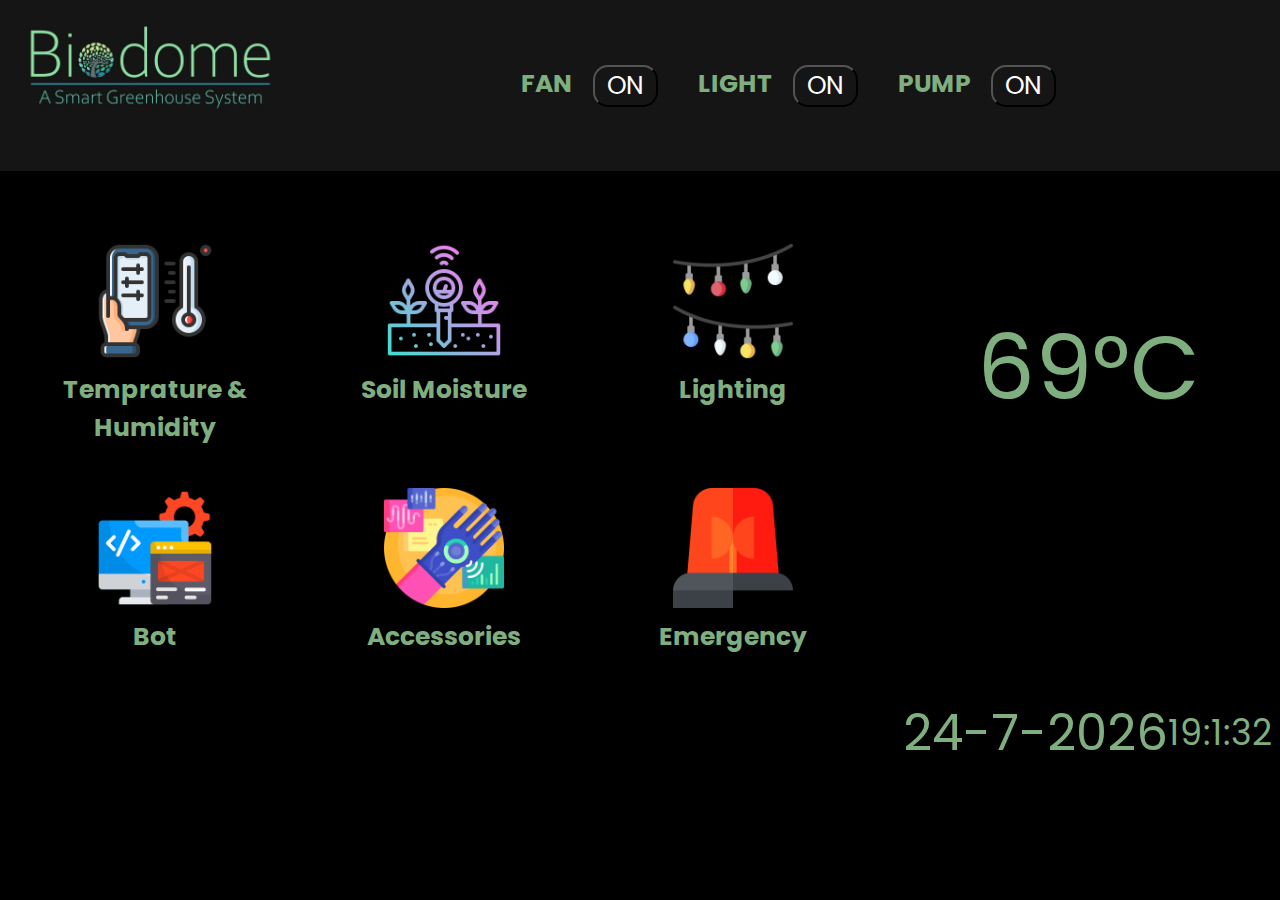
<file: index.html>
<!DOCTYPE html>
<html lang="en">
<head>
  <meta charset="UTF-8">
  <meta http-equiv="X-UA-Compatible" content="IE=edge">
  <meta name="viewport" content="width=device-width, initial-scale=1.0">
  <title>Bio-Me</title>
  <link rel="stylesheet" href="style.css">
 
</head>
<body>


  <div class="navbar">
<div class="image">
  <a href="index.html"><img src="images/logo.png" alt="" ></a>
</div>

<ul>
  <li class="icon"><h3>FAN</h3><button id="btn1">ON</button></li>
  <li class="icon"><h3>LIGHT</h3><button id="btn2">ON</button></li>
  <li class="icon"><h3>PUMP</h3><button id="btn3">ON</button></li>
  </ul>

</div>



<!-- ------content------- -->

<div class="box">

<div class="box1">
<div class="row">
  <div class="col">
    <!-- <img src="images/temp.png" alt=""> -->
    <h3><a href="temp.html"> <img src="images/humidity.png" alt="">Temprature & Humidity</a></h3>
  </div>
  <div class="col">
    <h3><a href="soil-moisture.html">  <img src="images/soil-analysis.png" alt="">Soil Moisture</a></h3>
  </div>
  <div class="col">
    <h3><a href="lighting.html"><img src="images/lighting.png" alt="">Lighting </a></h3>
  </div>
  <div class="col">
    <h3><a href="https://play.google.com/store/apps/details?id=com.schneewittchen.rosandroid"><img src="images/app-developement.png" alt="">Bot</a></h3>
  </div>
  <div class="col">
    <h3><a href="accessories.html"><img src="images/smart-glove.png" alt="">Accessories</a></h3>
  </div>
  <div class="col">
    <h3><a href="emergency.html"><img src="images/alarm.png" alt="">Emergency</a></h3>
  </div>
  
</div>
</div>




<div class="box2">

  <div class="container">
    <!-- <div class="icon">---</div> -->
    <div class="temp">69°C</div>
    <!-- <div class="summary">----</div> -->
    <!-- <div class="location"></div> -->
    <p class="container2" id="p1"></p>
    <p class="container3" id="p2"></p>
    
  </div>

 <div class="container2"></div>
<div class="container3"></div>

</div>

</div>

<script src="script.js"></script>

</body>
</html>
</file>
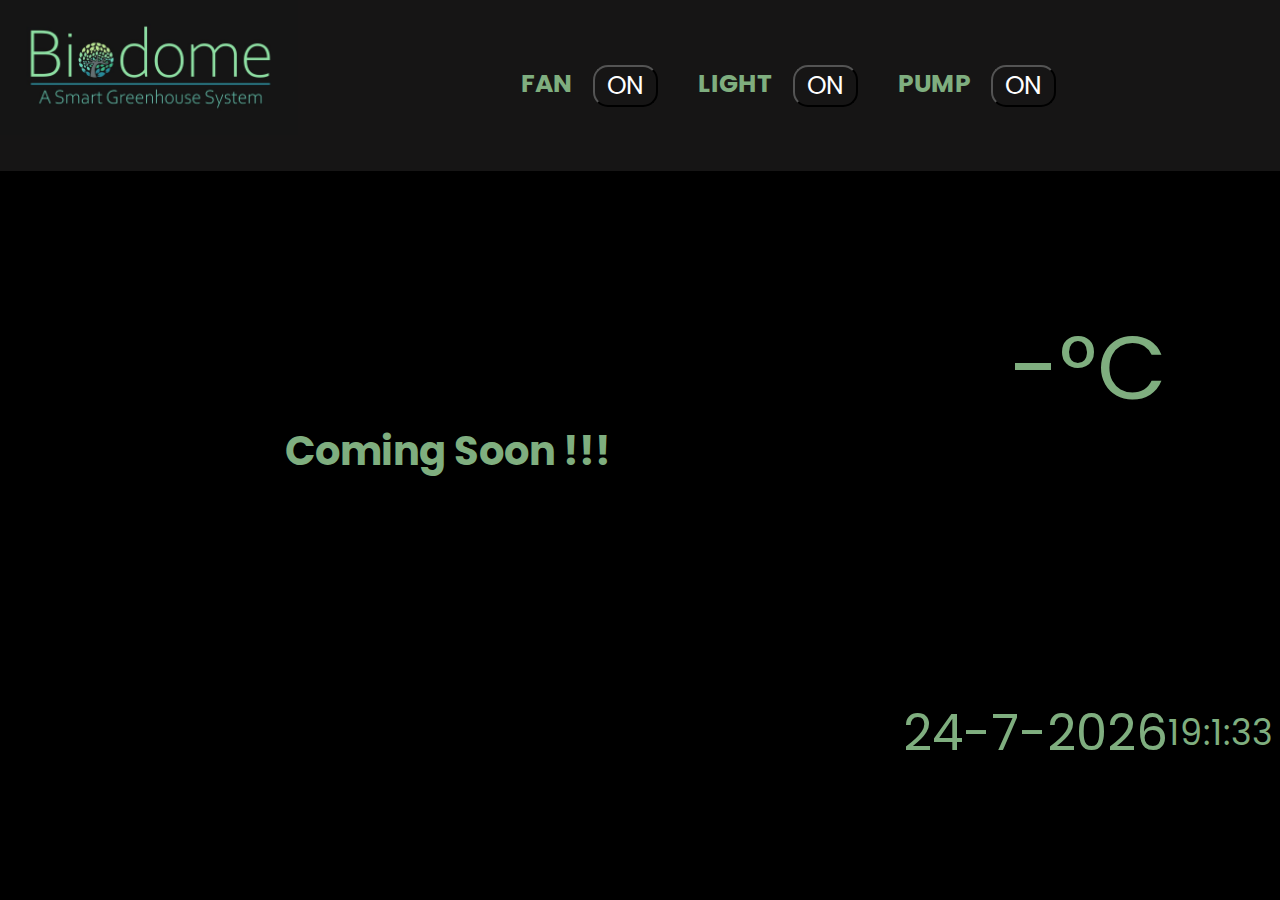
<file: accessories.html>
<!DOCTYPE html>
<html lang="en">
<head>
    <meta charset="UTF-8">
    <meta http-equiv="X-UA-Compatible" content="IE=edge">
    <meta name="viewport" content="width=device-width, initial-scale=1.0">
    <title>Accessories</title>
    <link rel="stylesheet" href="style.css">
</head>
<body>
    
    <div class="navbar">
        <div class="image">
          <a href="index.html"><img src="images/logo.png" alt="" ></a>
        </div>
        
        <ul>
        <li class="icon"><h3>FAN</h3><button id="btn1">ON</button></li>
        <li class="icon"><h3>LIGHT</h3><button id="btn2">ON</button></li>
        <li class="icon"><h3>PUMP</h3><button id="btn3">ON</button></li>
          </ul>
        
        </div>


   <div class="box">

   <div class="box1">

    <h2  class="accessories">Coming Soon !!!</h2>

   </div>

   <div class="box2">

    <div class="container">
      <!-- <div class="icon">---</div> -->
      <div class="temp">-°C</div>
      <!-- <div class="summary">----</div> -->
      <!-- <div class="location"></div> -->
      <p class="container2" id="p1"></p>
      <p class="container3" id="p2"></p>
      
    </div>
  
   <div class="container2"></div>
  <div class="container3"></div>
  
  </div>
</div>


<script src="script.js"></script>

</body>
</html>
</file>
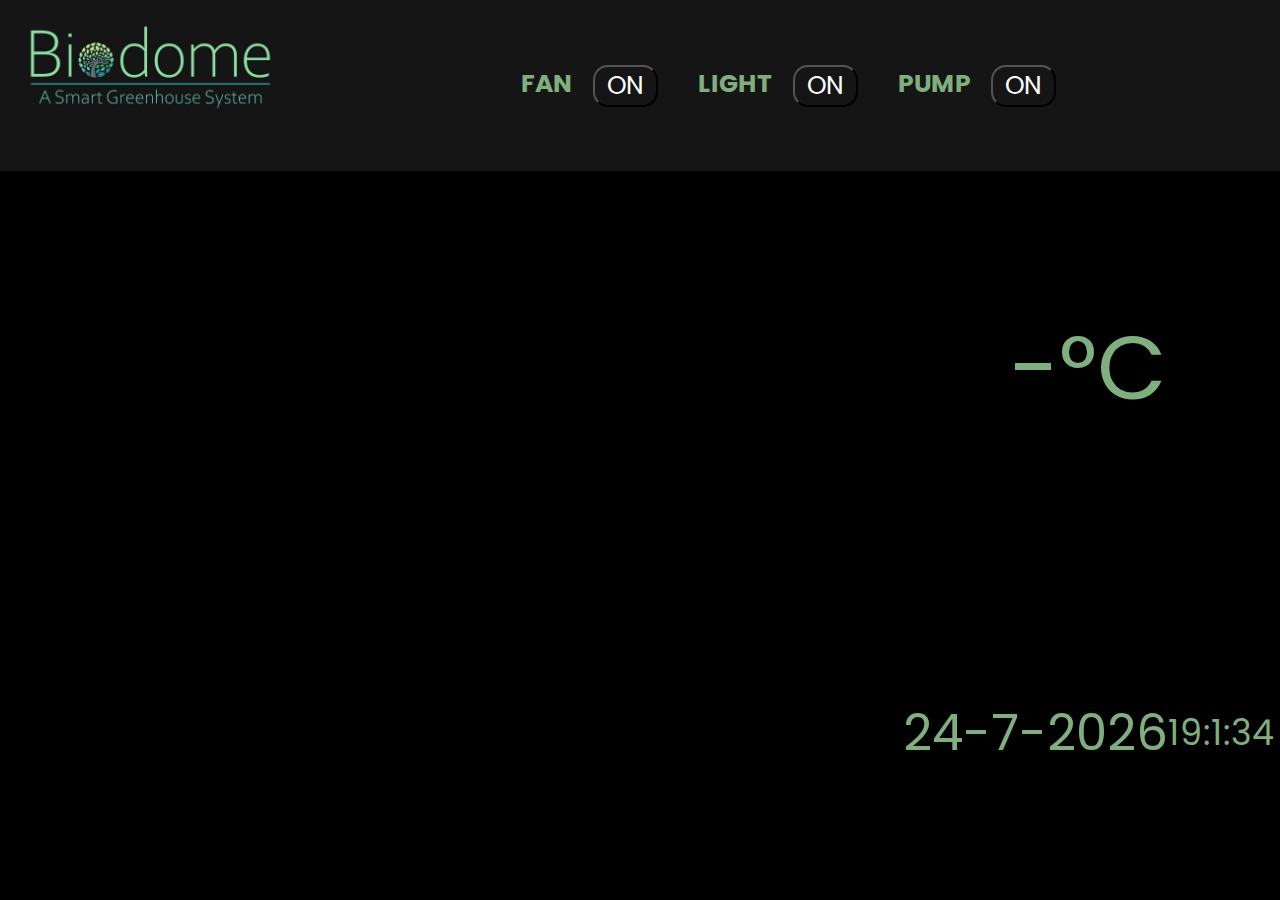
<file: emergency.html>
<!DOCTYPE html>
<html lang="en">
<head>
    <meta charset="UTF-8">
    <meta http-equiv="X-UA-Compatible" content="IE=edge">
    <meta name="viewport" content="width=device-width, initial-scale=1.0">
    <title>Emergency</title>
    <link rel="stylesheet" href="style.css">
</head>
<body>
    
     <div class="navbar">
        <div class="image">
          <a href="index.html"><img src="images/logo.png" alt="" ></a>
        </div>
        
        <ul>
          <li class="icon"><h3>FAN</h3><button id="btn1">ON</button></li>
          <li class="icon"><h3>LIGHT</h3><button id="btn2">ON</button></li>
          <li class="icon"><h3>PUMP</h3><button id="btn3">ON</button></li>
          </ul>
        
        </div>


   <div class="box">

   <div class="box1">



   </div>

   <div class="box2">

    <div class="container">
      <!-- <div class="icon">---</div> -->
      <div class="temp">-°C</div>
      <!-- <div class="summary">----</div> -->
      <!-- <div class="location"></div> -->
      <p class="container2" id="p1"></p>
      <p class="container3" id="p2"></p>
      
    </div>
  
   <div class="container2"></div>
  <div class="container3"></div>
  
  </div>
</div>


<script src="script.js"></script>
</body>
</html>
</file>
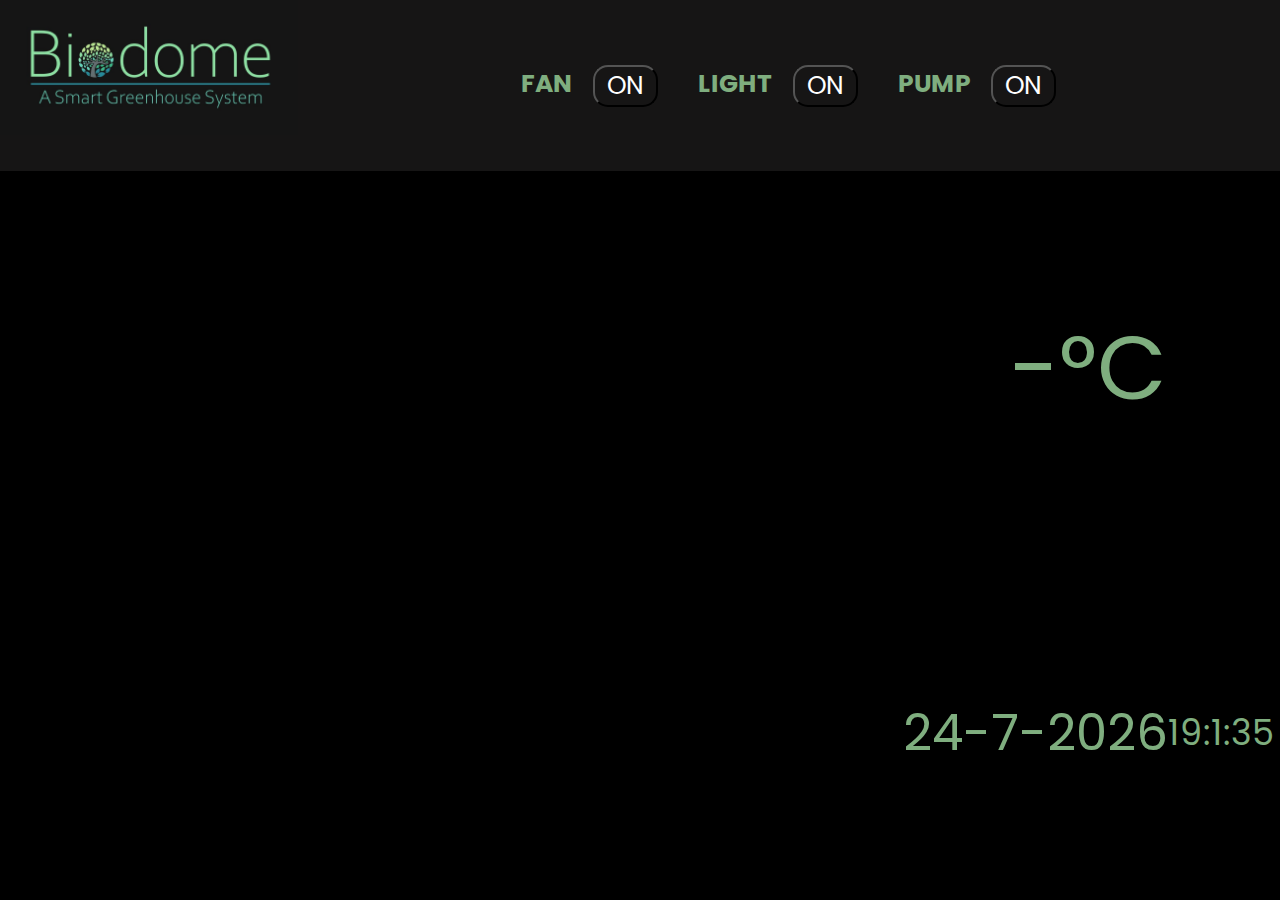
<file: lighting.html>
<!DOCTYPE html>
<html lang="en">
<head>
    <meta charset="UTF-8">
    <meta http-equiv="X-UA-Compatible" content="IE=edge">
    <meta name="viewport" content="width=device-width, initial-scale=1.0">
    <title>Lighting</title>
    <link rel="stylesheet" href="style.css">
</head>
<body>
    
     <div class="navbar">
        <div class="image">
          <a href="index.html"><img src="images/logo.png" alt="" ></a>
        </div>
        
        <ul>
          <li class="icon"><h3>FAN</h3><button id="btn1">ON</button></li>
          <li class="icon"><h3>LIGHT</h3><button id="btn2">ON</button></li>
          <li class="icon"><h3>PUMP</h3><button id="btn3">ON</button></li>
          </ul>
        
        </div>


   <div class="box">

   <div class="box1">



   </div>

   <div class="box2">

    <div class="container">
      <!-- <div class="icon">---</div> -->
      <div class="temp">-°C</div>
      <!-- <div class="summary">----</div> -->
      <!-- <div class="location"></div> -->
      <p class="container2" id="p1"></p>
      <p class="container3" id="p2"></p>
      
    </div>
  
   <div class="container2"></div>
  <div class="container3"></div>
  
  </div>
</div>


<script src="script.js"></script>
</body>
</html>
</file>
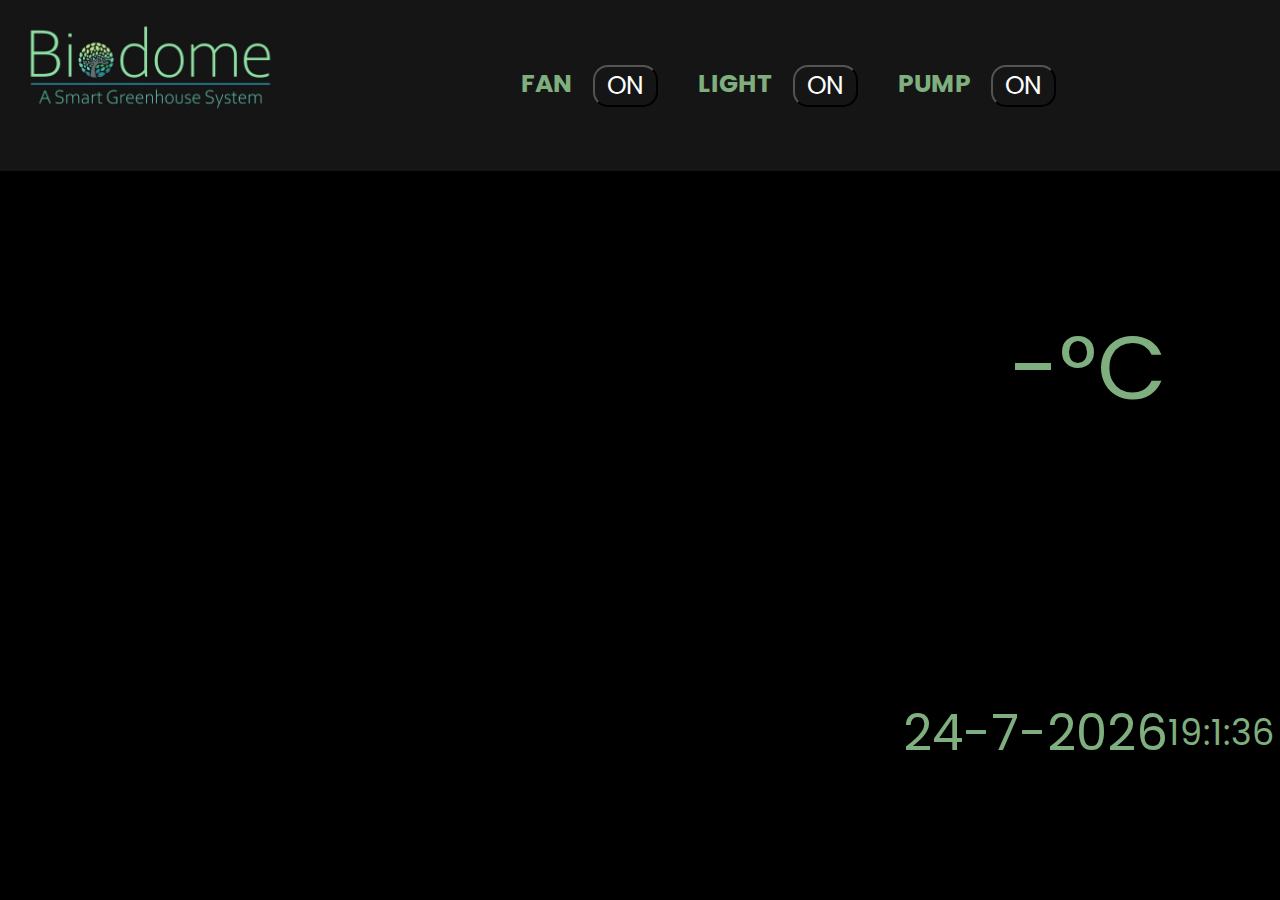
<file: soil-moisture.html>
<!DOCTYPE html>
<html lang="en">
<head>
    <meta charset="UTF-8">
    <meta http-equiv="X-UA-Compatible" content="IE=edge">
    <meta name="viewport" content="width=device-width, initial-scale=1.0">
    <title>Soil-Moisture</title>
    <link rel="stylesheet" href="style.css">
</head>
<body>
    
     <div class="navbar">
        <div class="image">
          <a href="index.html"><img src="images/logo.png" alt="" ></a>
        </div>
        
        <ul>
          <li class="icon"><h3>FAN</h3><button id="btn1">ON</button></li>
          <li class="icon"><h3>LIGHT</h3><button id="btn2">ON</button></li>
          <li class="icon"><h3>PUMP</h3><button id="btn3">ON</button></li>
          </ul>
        
        </div>


   <div class="box">

   <div class="box1">



   </div>

   <div class="box2">

    <div class="container">
      <!-- <div class="icon">---</div> -->
      <div class="temp">-°C</div>
      <!-- <div class="summary">----</div> -->
      <!-- <div class="location"></div> -->
      <p class="container2" id="p1"></p>
      <p class="container3" id="p2"></p>
      
    </div>
  
   <div class="container2"></div>
  <div class="container3"></div>
  
  </div>
</div>


<script src="script.js"></script>
</body>
</html>
</file>
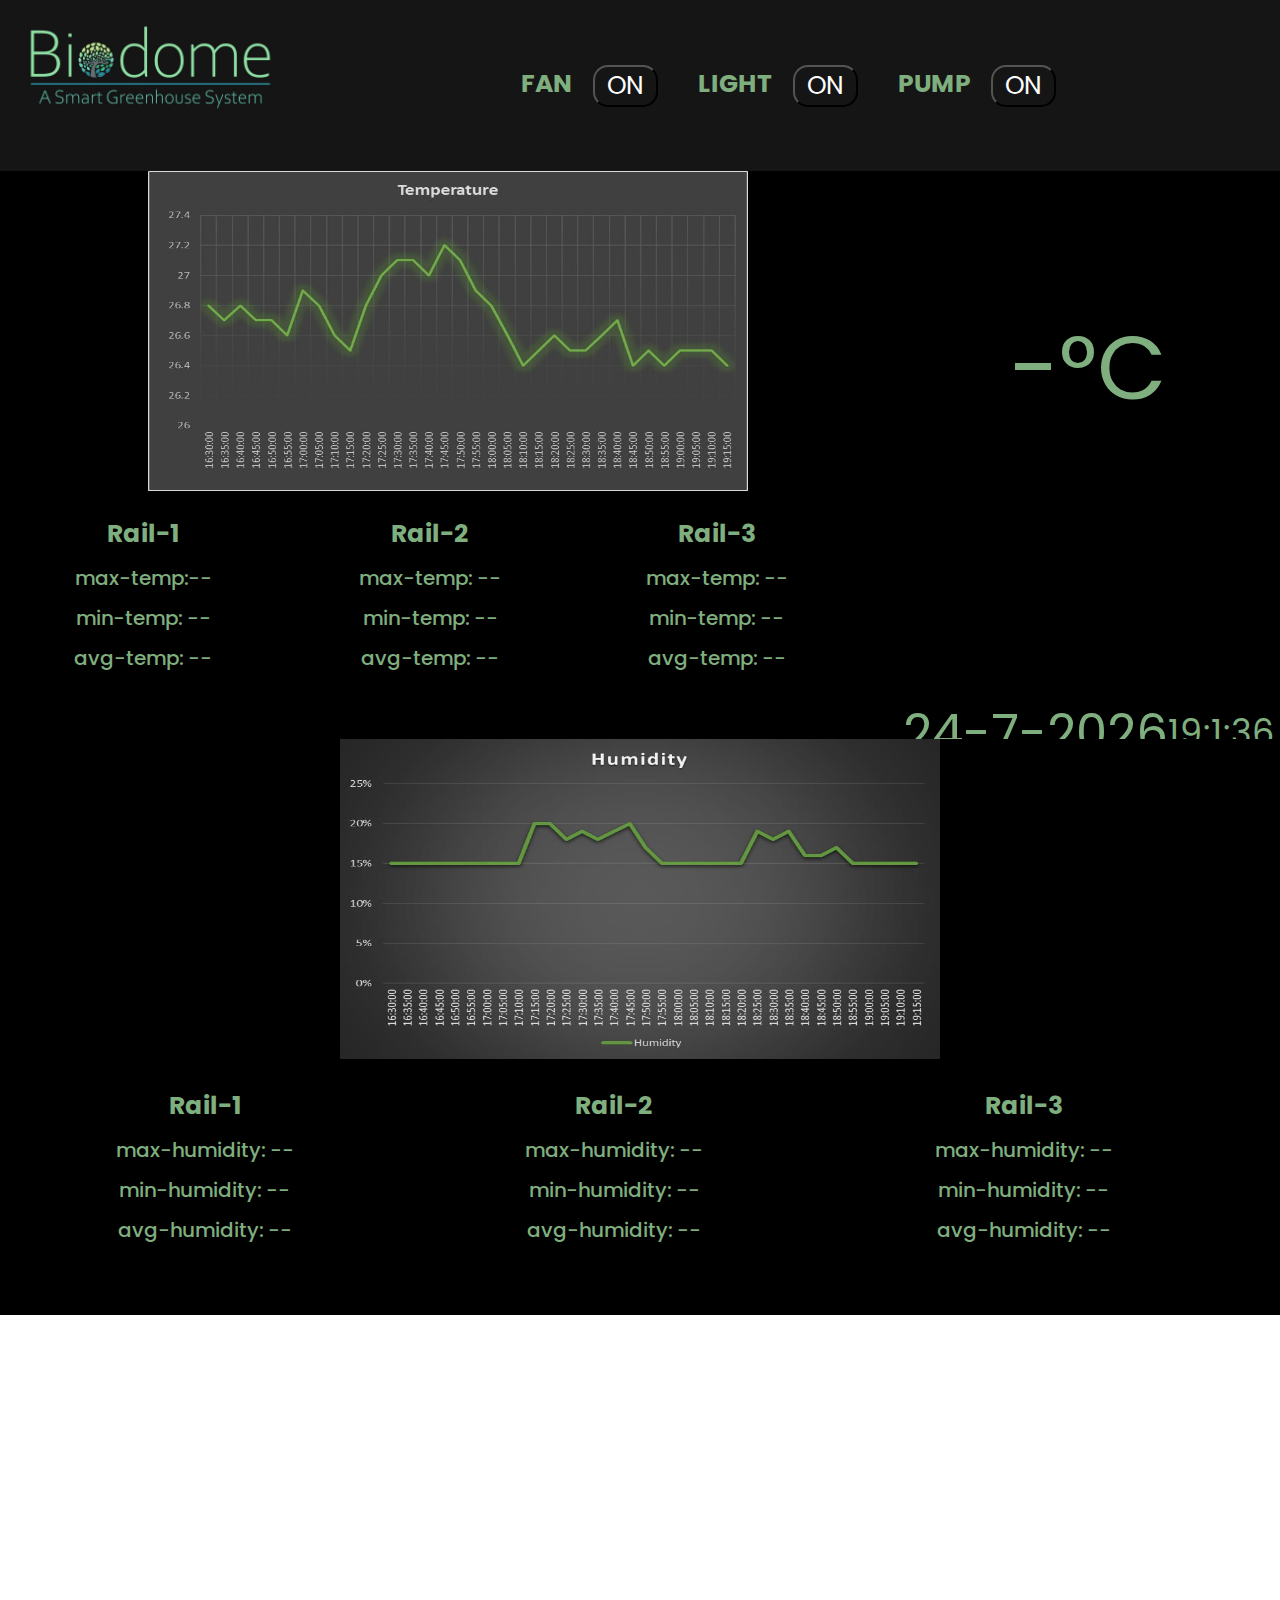
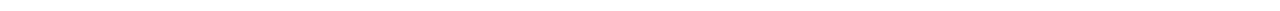
<file: temp.html>
<!DOCTYPE html>
<html lang="en">
<head>
    <meta charset="UTF-8">
    <meta http-equiv="X-UA-Compatible" content="IE=edge">
    <meta name="viewport" content="width=device-width, initial-scale=1.0">
    <title>Temprature & Humidity</title>
    <link rel="stylesheet" href="style.css">
</head>
<body>
    
     <div class="navbar" id="navlist">
        <div class="image">
          <a href="index.html"><img src="images/logo.png" alt="" ></a>
        </div>
        
        <ul>
 <li class="icon"><h3>FAN</h3><button id="btn1">ON</button></li> 
  <li class="icon"><h3>LIGHT</h3><button id="btn2">ON</button></li>  
  <li class="icon"><h3>PUMP</h3><button id="btn3">ON</button></li>    
      </ul>
        

        </div>


   <div class="box">

   <div class="temp-box">

<div class="graph"><img src="images/G-temp.png" alt=""></div>

<div class="rail-row">
<div class="rail-col"><h3>Rail-1 </h3>
     <p>max-temp:-- </p> 
     <p>min-temp: --</p> 
     <p>avg-temp: --</p> 


</div>
<div class="rail-col"><h3>Rail-2</h3>
  <p>max-temp: --</p> 
  <p>min-temp: --</p> 
  <p>avg-temp: --</p> 
</div>
<div class="rail-col"><h3>Rail-3</h3> 

  <p>max-temp: --</p> 
  <p>min-temp: --</p> 
  <p>avg-temp: --</p> 

</div>
</div>

<!-- --------Humidity-------- -->
<div class="humidity">
<div class="graph"><img src="images/G-humidity.png" alt=""></div>

<div class="rail-row">
<div class="rail-col"><h3>Rail-1 </h3>
     <p>max-humidity: --</p> 
     <p>min-humidity: --</p> 
     <p>avg-humidity: --</p> 


</div>
<div class="rail-col"><h3>Rail-2</h3>
  <p>max-humidity: --</p> 
  <p>min-humidity: --</p> 
  <p>avg-humidity: --</p> 
</div>
<div class="rail-col"><h3>Rail-3</h3> 

  <p>max-humidity: --</p> 
  <p>min-humidity: --</p> 
  <p>avg-humidity: --</p> 

</div>
</div>
</div>



   </div>

   <div class="box2">

    <div class="container">
      <!-- <div class="icon">---</div> -->
      <div class="temp">-°C</div>
      <!-- <div class="summary">----</div> -->
      <!-- <div class="location"></div> -->
      <p class="container2" id="p1"></p>
      <p class="container3" id="p2"></p>
      
    </div>
  
   <div class="container2"></div>
  <div class="container3"></div>
  
  </div>
</div>


<script src="script.js"></script>
</body>
</html>
</file>
<file: style.css>
@import url('https://fonts.googleapis.com/css2?family=Poppins:wght@100;200;300;400;500;600&display=swap');

*{
  margin: 0;
  padding: 0;
  font-family: 'Poppins', sans-serif;
  /* background-color: black; */
}


.navbar{
position: sticky;
top: 0;
z-index: 1;
/* margin: auto; */
overflow: hidden;
width: 100vw;
height:19vh;
display: flex;
background-color: rgb(22, 21, 21);
color: rgb(127, 174, 127);
font-size: 25px;


}
.navbar a img{
  height: 135px;
 
}
.image{
  overflow: hidden;
}

.navbar ul{
  display: flex;
  margin: auto;
}
.navbar ul li{
  list-style: none;
  display: flex;
 padding: 0 10px;  
}

button{
width: 65px;
  /* height: 35px; */
  margin: 10px;
  background-color: rgb(22, 21, 21);
  color: white;
  font-size: 25px;
  border-radius: 15px;
  /* padding: 0 5px 5px 0px; */
 

}
.icon h3{
  /* padding: 10px; */
  margin: 10px;
}
.icon img{
  height:80px;
  display: flex;

}


/* ------main box----- */

.box{
  width:100vw;
  height:81vh;
  background-color: black;
  color: rgb(127, 174, 127);
}

/* ----box1---- */

.box1{
width:70vw;
height: 80vh;
display: inline-block;
 overflow: hidden;
}

.row{
  margin-top: 4%;
  display: flex;
 padding: 10px;
  flex-wrap: wrap;
}
.col{
  flex-basis: 31%;
  margin:1%;
  padding: 15px 5px;
  box-sizing: border-box;
  height: 230px;
  

}
.col a{
  text-decoration: none;
  color: rgb(127, 174, 127);

;

}
.col a img{
  height: 120px;
  display: flex;
  justify-content: center;
  align-items: center;
  margin: auto;
  padding-bottom: 10px;
}

h3{
  text-align: center;
  font-size: 25px;

}

.col:hover{
  box-shadow: 0 0 20px 0 rgba(0,0,0,0.2);
}

/* -----box2------ */

.box2{
  overflow: hidden;
  float: right;
  width: 30vw;
  height: 80vh;
 
}


.container {
  height: 81vh;
  display: flex;
  align-items: center;
  justify-content: center;
  text-align: center;
  flex-wrap: wrap;
  flex-direction: row;

}

.temp{
  font-size: 90px;
}
.container2{

font-size:50px ;
}
.container3{

font-size: 35px;
}


/* -----Temprature & Humidity----- */



.temp-box{
width:70vw;
height: 160vh;
display: inline-block;
 /* overflow: hidden; */
 /* background-color: black; */
}

.humidity{
  float: left;
  width: 100vw;
  background-color: black;
  margin-top: 0;
}

.graph{
  display: flex;
  justify-content: center;
  /* padding-top: 10px; */
}


.graph img{
height: 320px;
width: 600px;
/* padding-top: 25px; */

}

.rail-row{
/* margin: 2%; */
display: flex;
/* padding: 7px; */
flex-wrap: wrap;
}
.rail-col{
  flex-basis: 30%;
  margin:1%;
  /* padding-top:5px ; */
  /* padding: 15px 5px; */
  /* box-sizing: border-box; */
  height: 230px;
  /* overflow: hidden; */
  color: rgb(127, 174, 127);
  /* font-size:25px ; */
}
.rail-col h3{
  padding-top:15px ;
}
.rail-col p{
  text-align: center;
  font-size: 20px;
  font-weight: 500;
  padding-top: 10px;
}



/* -------accessories------ */
.accessories{
 text-align: center;
 padding-top: 250px;
 font-size: 40px;
}
</file>
